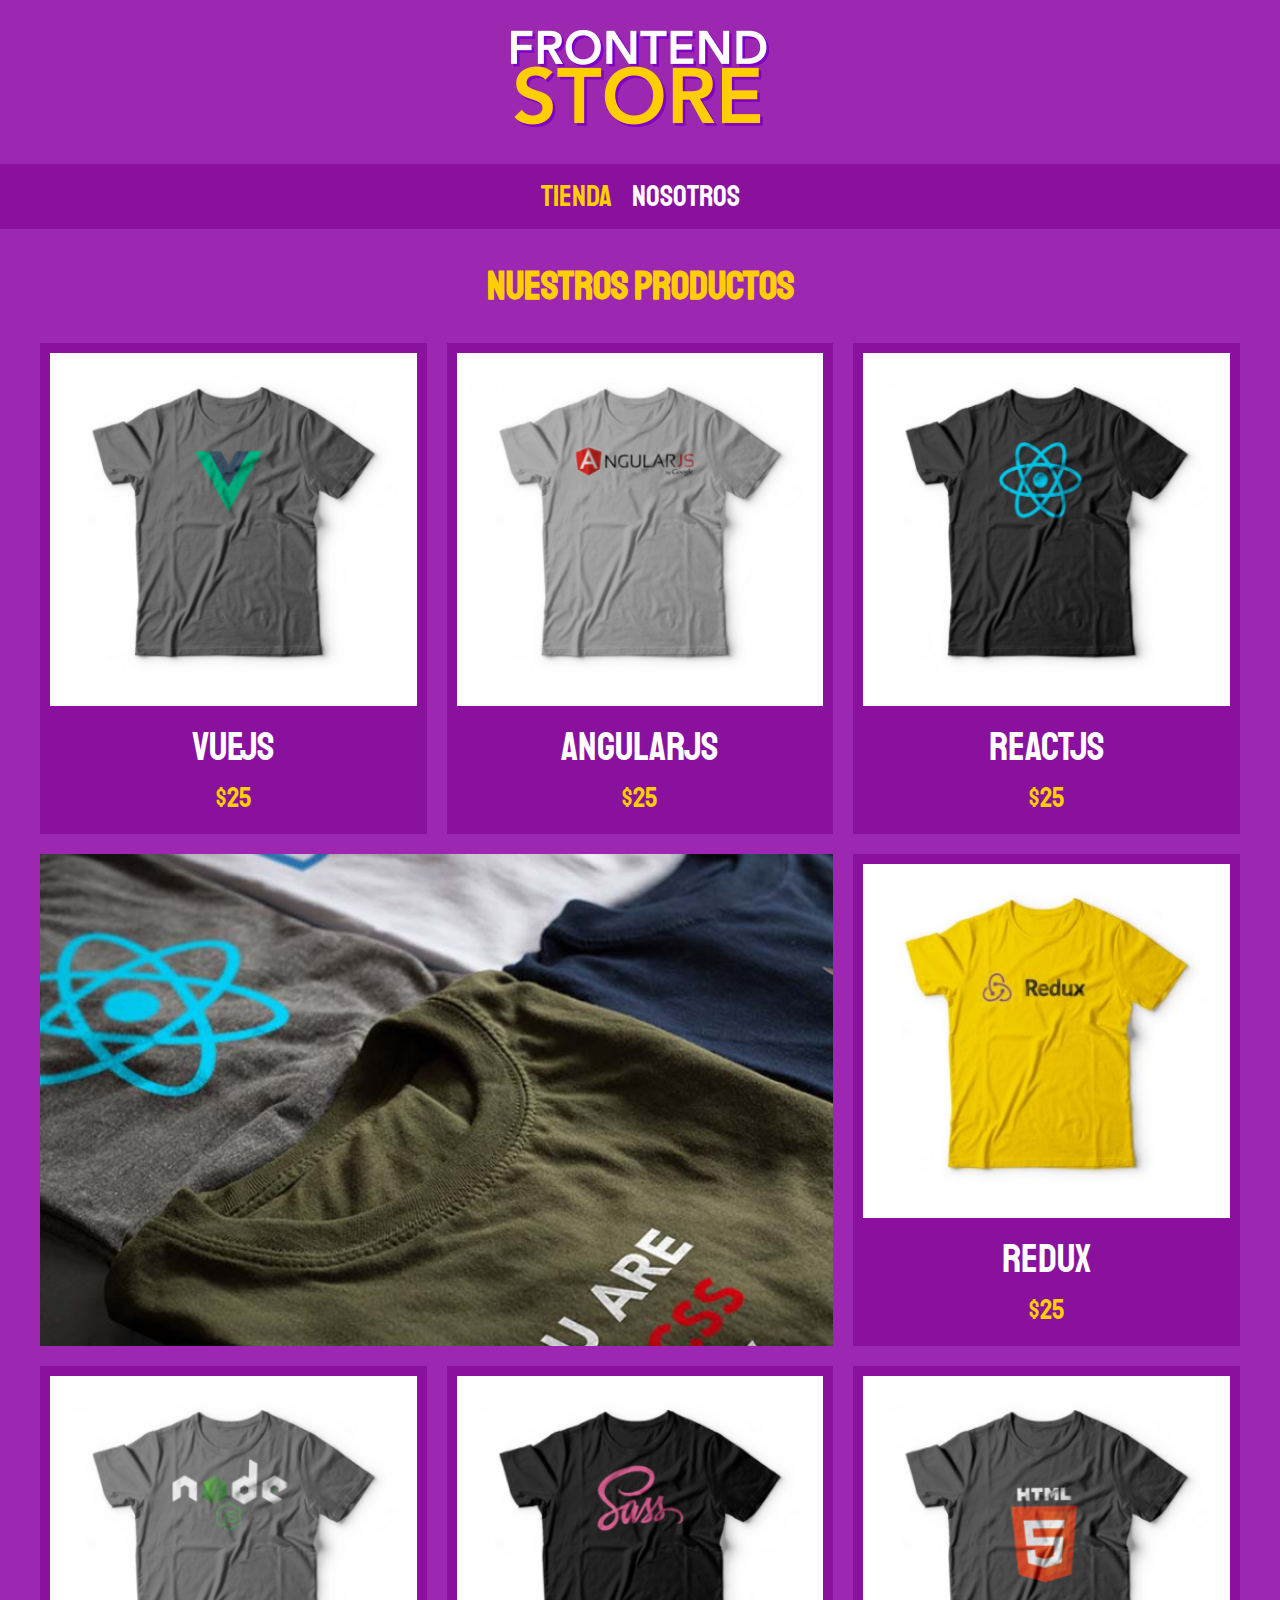
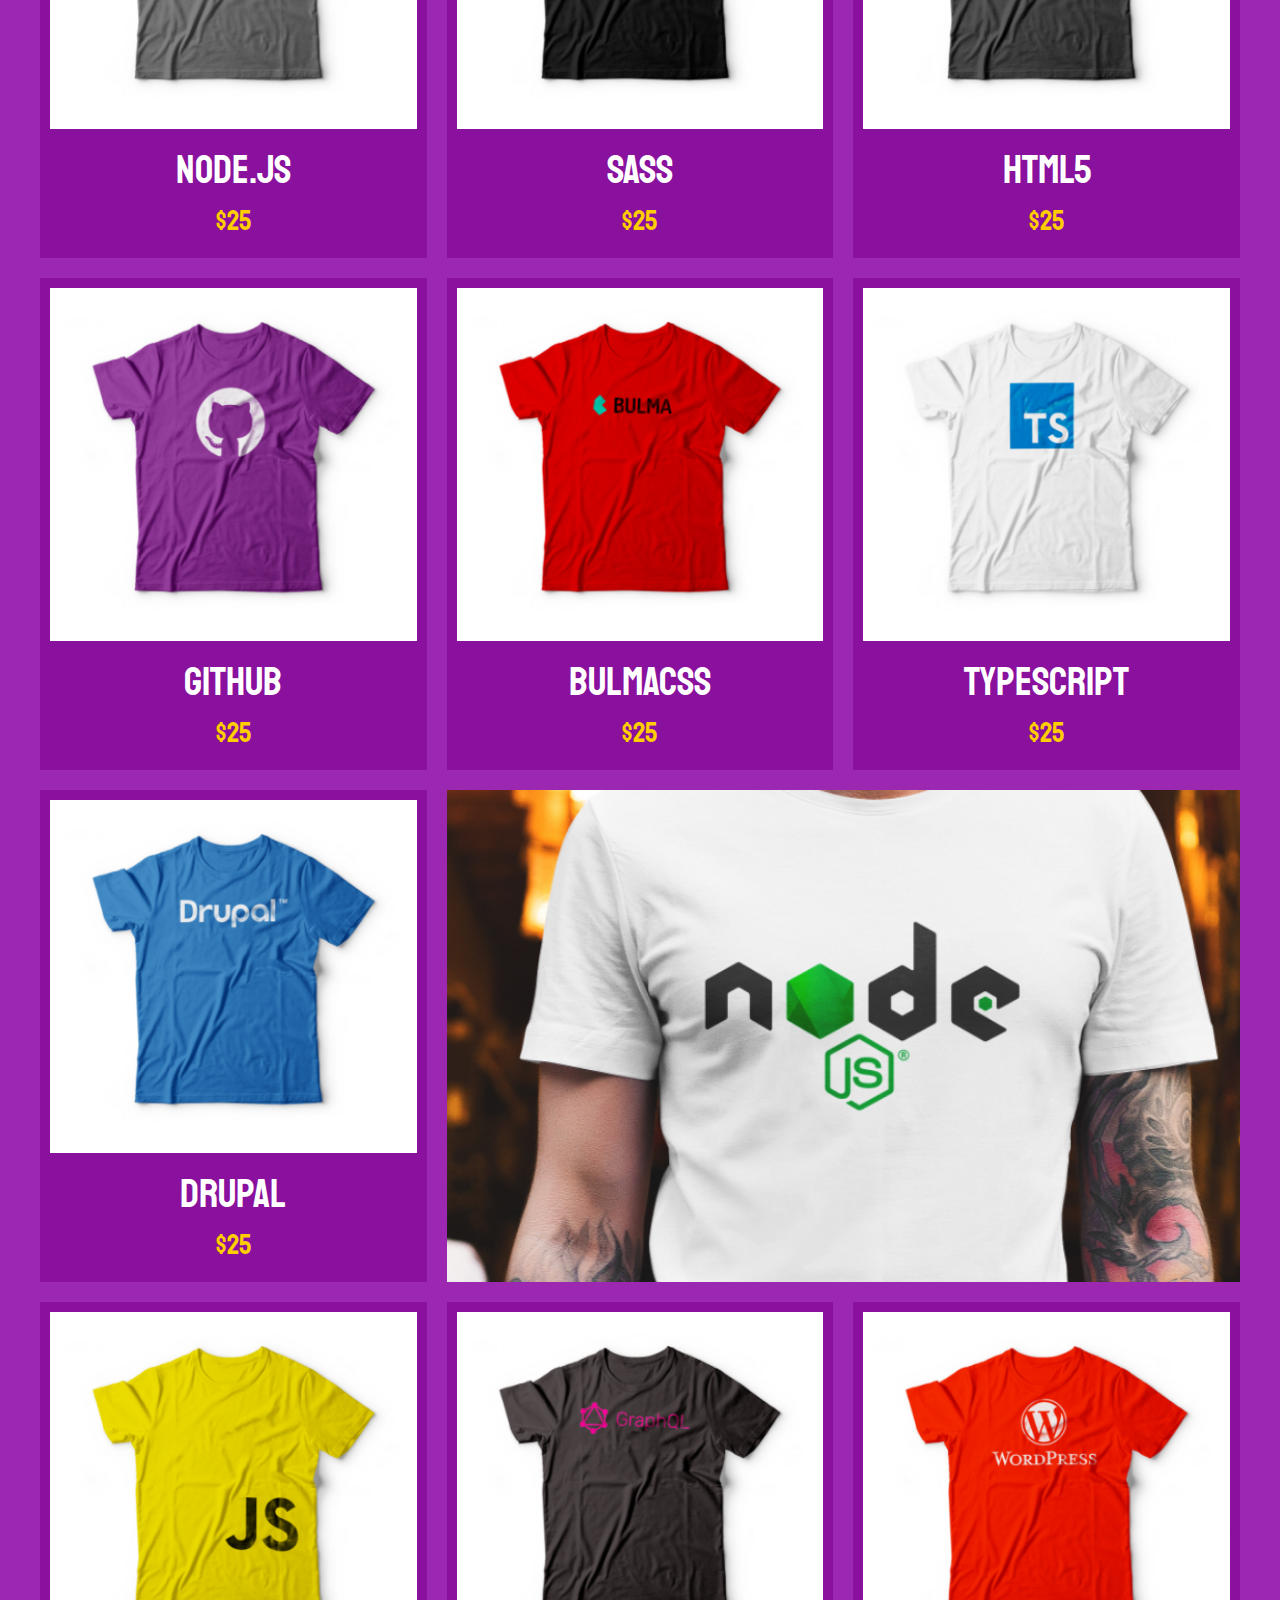
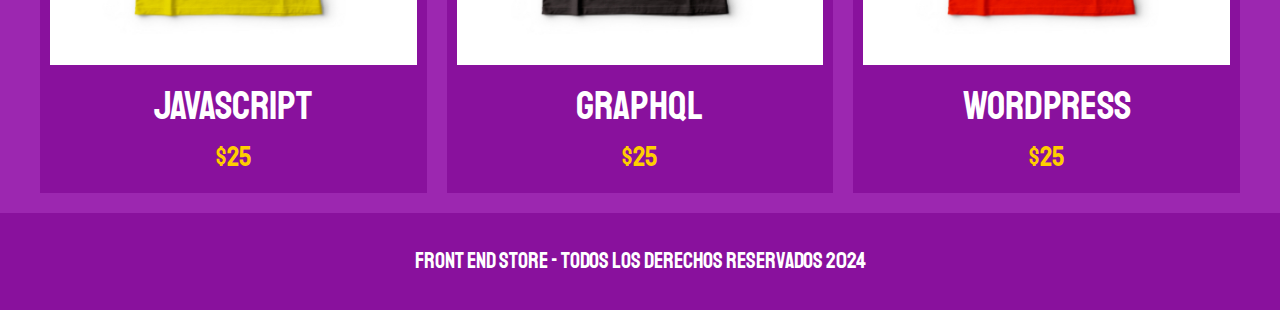
<file: FrontEndStore_inicio/index.html>
<!DOCTYPE html>
<html lang="en">
<head>
    <meta charset="UTF-8">
    <meta name="viewport" content="width=device-width, initial-scale=1.0">
    <title>FrontEnd Store</title>
    <link rel="stylesheet" href="css/normalize.css">
    <link href="https://fonts.googleapis.com/css2?family=Staatliches&display=swap" rel="stylesheet">
    <link rel="stylesheet" href="css/style.css">
</head>
<body>
    <header class="header">
        <a href="index.html">
            <img class="header__logo" src="img/logo.png" alt="Logotipo">
        </a>
    </header>

    <nav class="navegacion">
        <a class="navegacion__enlace navegacion__enlace--activo" href="index.html">Tienda</a>
        <a class="navegacion__enlace" href="nosotros.html">Nosotros</a>
    </nav>

    <main class="contenedor">
        <h1>Nuestros Productos</h1>

        <div class="grid">
            <div class="producto">
                <a href="producto.html">
                    <img class="producto__imagen" src="img/1.jpg" alt="imagen camisa">
                    <div class="producto__informacion">
                        <p class="producto__nombre">VueJS</p>
                        <p class="producto__precio">$25</p>
                    </div>
                </a>
            </div> <!--.PRODUCTO-->
            <div class="producto">
                <a href="producto.html">
                    <img class="producto__imagen" src="img/2.jpg" alt="imagen camisa">
                    <div class="producto__informacion">
                        <p class="producto__nombre">AngularJS</p>
                        <p class="producto__precio">$25</p>
                    </div>
                </a>
            </div> <!--.PRODUCTO-->
            <div class="producto">
                <a href="producto.html">
                    <img class="producto__imagen" src="img/3.jpg" alt="imagen camisa">
                    <div class="producto__informacion">
                        <p class="producto__nombre">ReactJS</p>
                        <p class="producto__precio">$25</p>
                    </div>
                </a>
            </div> <!--.PRODUCTO-->
            <div class="producto">
                <a href="producto.html">
                    <img class="producto__imagen" src="img/4.jpg" alt="imagen camisa">
                    <div class="producto__informacion">
                        <p class="producto__nombre">Redux</p>
                        <p class="producto__precio">$25</p>
                    </div>
                </a>
            </div> <!--.PRODUCTO-->
            <div class="producto">
                <a href="producto.html">
                    <img class="producto__imagen" src="img/5.jpg" alt="imagen camisa">
                    <div class="producto__informacion">
                        <p class="producto__nombre">Node.js</p>
                        <p class="producto__precio">$25</p>
                    </div>
                </a>
            </div> <!--.PRODUCTO-->
            <div class="producto">
                <a href="producto.html">
                    <img class="producto__imagen" src="img/6.jpg" alt="imagen camisa">
                    <div class="producto__informacion">
                        <p class="producto__nombre">SASS</p>
                        <p class="producto__precio">$25</p>
                    </div>
                </a>
            </div> <!--.PRODUCTO-->
            <div class="producto">
                <a href="producto.html">
                    <img class="producto__imagen" src="img/7.jpg" alt="imagen camisa">
                    <div class="producto__informacion">
                        <p class="producto__nombre">HTML5</p>
                        <p class="producto__precio">$25</p>
                    </div>
                </a>
            </div> <!--.PRODUCTO-->
            <div class="producto">
                <a href="producto.html">
                    <img class="producto__imagen" src="img/8.jpg" alt="imagen camisa">
                    <div class="producto__informacion">
                        <p class="producto__nombre">Github</p>
                        <p class="producto__precio">$25</p>
                    </div>
                </a>
            </div> <!--.PRODUCTO-->
            <div class="producto">
                <a href="producto.html">
                    <img class="producto__imagen" src="img/9.jpg" alt="imagen camisa">
                    <div class="producto__informacion">
                        <p class="producto__nombre">BulmaCSS</p>
                        <p class="producto__precio">$25</p>
                    </div>
                </a>
            </div> <!--.PRODUCTO-->
            <div class="producto">
                <a href="producto.html">
                    <img class="producto__imagen" src="img/10.jpg" alt="imagen camisa">
                    <div class="producto__informacion">
                        <p class="producto__nombre">TypeScript</p>
                        <p class="producto__precio">$25</p>
                    </div>
                </a>
            </div> <!--.PRODUCTO-->
            <div class="producto">
                <a href="producto.html">
                    <img class="producto__imagen" src="img/11.jpg" alt="imagen camisa">
                    <div class="producto__informacion">
                        <p class="producto__nombre">Drupal</p>
                        <p class="producto__precio">$25</p>
                    </div>
                </a>
            </div> <!--.PRODUCTO-->
            <div class="producto">
                <a href="producto.html">
                    <img class="producto__imagen" src="img/12.jpg" alt="imagen camisa">
                    <div class="producto__informacion">
                        <p class="producto__nombre">JavaScript</p>
                        <p class="producto__precio">$25</p>
                    </div>
                </a>
            </div> <!--.PRODUCTO-->
            <div class="producto">
                <a href="producto.html">
                    <img class="producto__imagen" src="img/13.jpg" alt="imagen camisa">
                    <div class="producto__informacion">
                        <p class="producto__nombre">GraphQL</p>
                        <p class="producto__precio">$25</p>
                    </div>
                </a>
            </div> <!--.PRODUCTO-->
            <div class="producto">
                <a href="producto.html">
                    <img class="producto__imagen" src="img/14.jpg" alt="imagen camisa">
                    <div class="producto__informacion">
                        <p class="producto__nombre">WordPress</p>
                        <p class="producto__precio">$25</p>
                    </div>
                </a>
            </div> <!--.PRODUCTO-->

            <div class="grafico grafico--camisas"></div>
            <div class="grafico grafico--node"></div>
        </div>
    </main>

    <footer class="footer">
        <p class="footer__texto">Front End Store - Todos los derechos Reservados 2024</p>
    </footer>

</body>
</html>
</file>
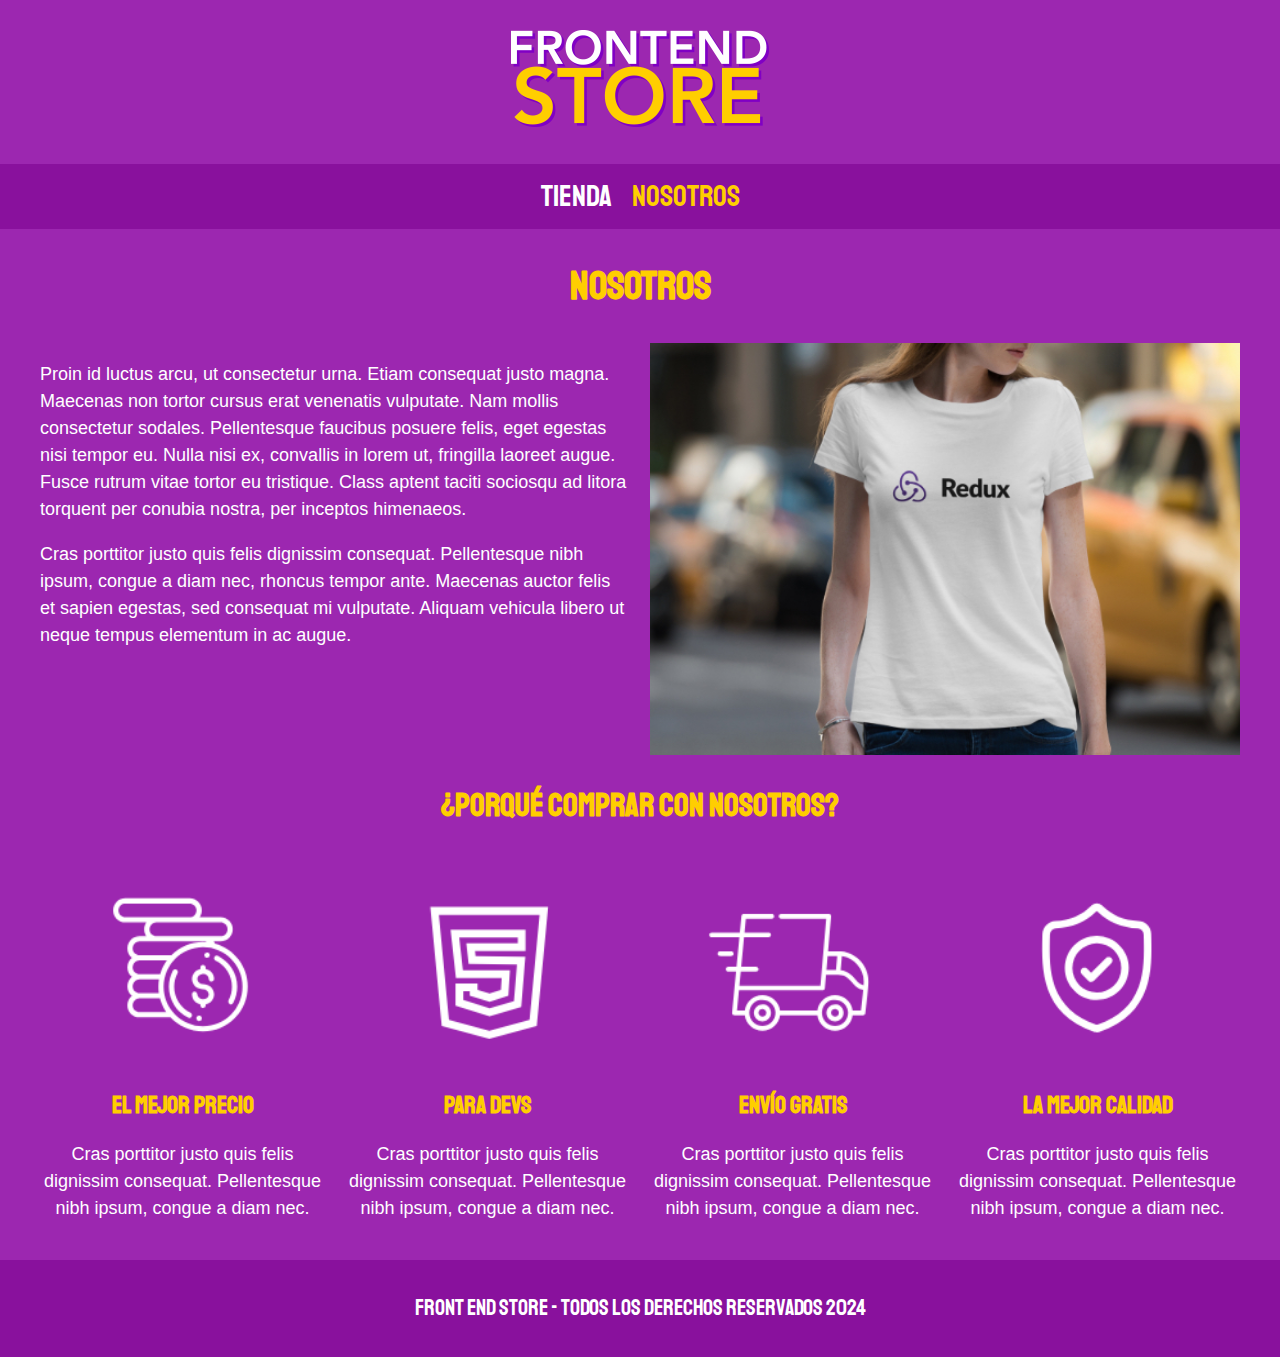
<file: FrontEndStore_inicio/nosotros.html>
<!DOCTYPE html>
<html lang="en">
<head>
    <meta charset="UTF-8">
    <meta name="viewport" content="width=device-width, initial-scale=1.0">
    <title>FrontEnd Store</title>
    <link rel="stylesheet" href="css/normalize.css">
    <link href="https://fonts.googleapis.com/css2?family=Staatliches&display=swap" rel="stylesheet">
    <link rel="stylesheet" href="css/style.css">
</head>
<body>
    <header class="header">
        <a href="index.html">
            <img class="header__logo" src="img/logo.png" alt="Logotipo">
        </a>
    </header>

    <nav class="navegacion">
        <a class="navegacion__enlace" href="index.html">Tienda</a>
        <a class="navegacion__enlace navegacion__enlace--activo" href="nosotros.html">Nosotros</a>
    </nav>

    <main class="contenedor">
        <h1>Nosotros</h1>

        <div class="nosotros">
            <div class="nosotros__contenido">
                <p>Proin id luctus arcu, ut consectetur urna. Etiam consequat justo magna. Maecenas non tortor cursus erat venenatis vulputate. Nam mollis consectetur sodales. Pellentesque faucibus posuere felis, eget egestas nisi tempor eu. Nulla nisi ex, convallis in lorem ut, fringilla laoreet augue. Fusce rutrum vitae tortor eu tristique. Class aptent taciti sociosqu ad litora torquent per conubia nostra, per inceptos himenaeos.</p>

                <p>Cras porttitor justo quis felis dignissim consequat. Pellentesque nibh ipsum, congue a diam nec, rhoncus tempor ante. Maecenas auctor felis et sapien egestas, sed consequat mi vulputate. Aliquam vehicula libero ut neque tempus elementum in ac augue.</p>


            </div>
            <img class="nosotros__imagen" src="img/nosotros.jpg" alt="imagen nosotros">
        </div>
    </main>

    <section class="contenedor comprar">
        <h2 class="comprar__titulo">¿Porqué Comprar con nosotros?</h2>
        <div class="bloques">
            <div class="bloque">
                <img class="bloque__imagen" src="img/icono_1.png" alt="porque comprar">
                <h3 class="bloque__titulo">El Mejor Precio</h3>
                <p>Cras porttitor justo quis felis dignissim consequat. Pellentesque nibh ipsum, congue a diam nec.</p>
            </div> <!--.bloque-->
            <div class="bloque">
                <img class="bloque__imagen" src="img/icono_2.png" alt="porque comprar">
                <h3 class="bloque__titulo">Para Devs</h3>
                <p>Cras porttitor justo quis felis dignissim consequat. Pellentesque nibh ipsum, congue a diam nec.</p>
            </div> <!--.bloque-->
            <div class="bloque">
                <img class="bloque__imagen" src="img/icono_3.png" alt="porque comprar">
                <h3 class="bloque__titulo">Envío Gratis</h3>
                <p>Cras porttitor justo quis felis dignissim consequat. Pellentesque nibh ipsum, congue a diam nec.</p>
            </div> <!--.bloque-->
            <div class="bloque">
                <img class="bloque__imagen" src="img/icono_4.png" alt="porque comprar">
                <h3 class="bloque__titulo">La Mejor Calidad</h3>
                <p>Cras porttitor justo quis felis dignissim consequat. Pellentesque nibh ipsum, congue a diam nec.</p>
            </div> <!--.bloque-->
        </div> <!--.bloques-->
    </section>

    <footer class="footer">
        <p class="footer__texto">Front End Store - Todos los derechos Reservados 2024</p>
    </footer>

</body>
</html>
</file>
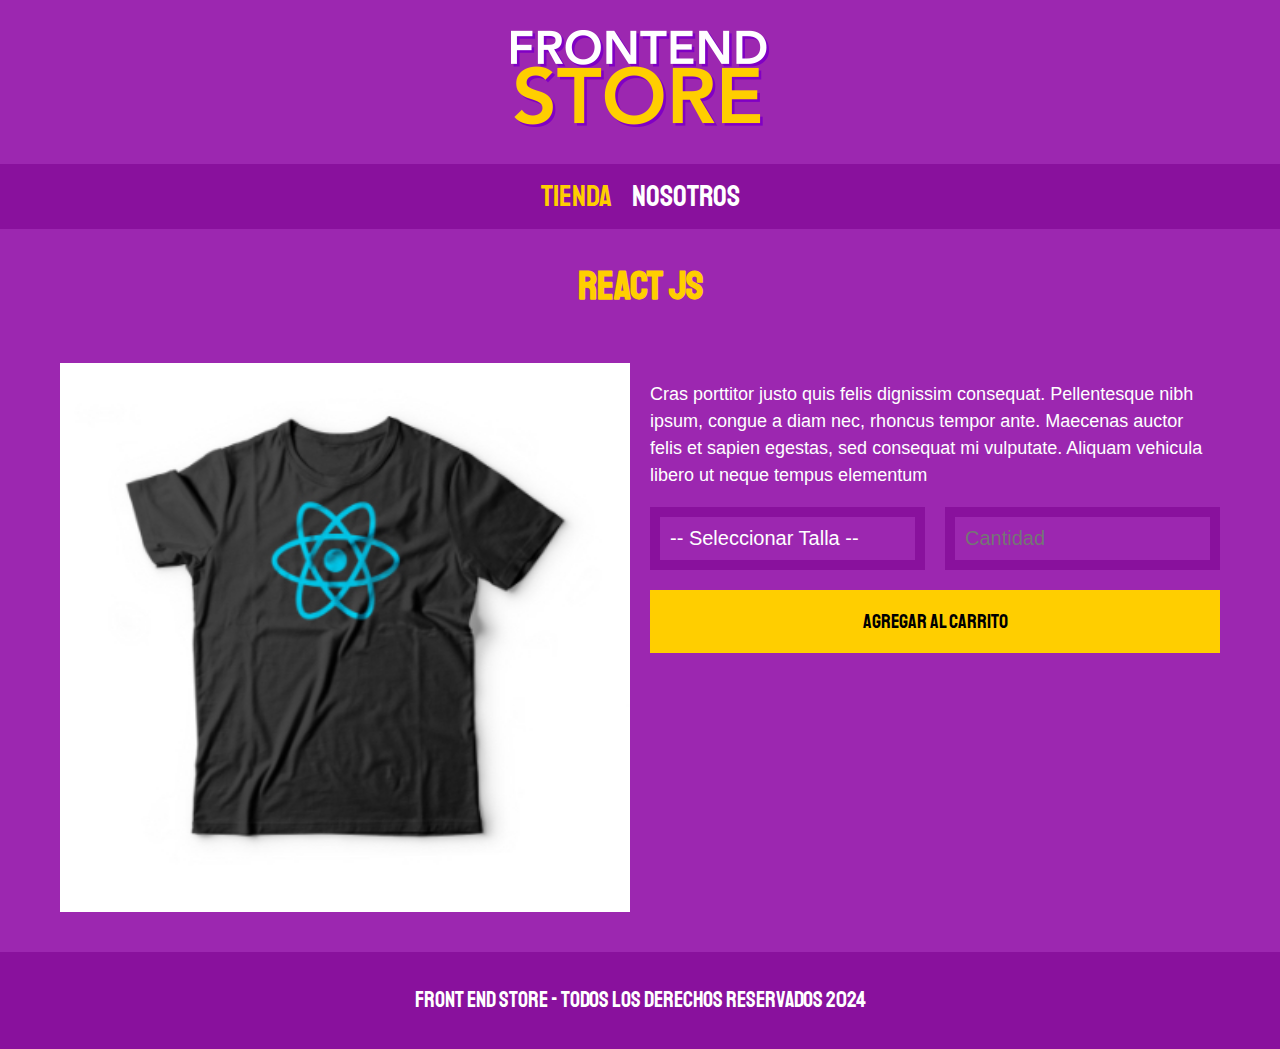
<file: FrontEndStore_inicio/producto.html>
<!DOCTYPE html>
<html lang="en">
<head>
    <meta charset="UTF-8">
    <meta name="viewport" content="width=device-width, initial-scale=1.0">
    <title>FrontEnd Store</title>
    <link rel="stylesheet" href="css/normalize.css">
    <link href="https://fonts.googleapis.com/css2?family=Staatliches&display=swap" rel="stylesheet">
    <link rel="stylesheet" href="css/style.css">
</head>
<body>
    <header class="header">
        <a href="index.html">
            <img class="header__logo" src="img/logo.png" alt="Logotipo">
        </a>
    </header>

    <nav class="navegacion">
        <a class="navegacion__enlace navegacion__enlace--activo" href="index.html">Tienda</a>
        <a class="navegacion__enlace" href="nosotros.html">Nosotros</a>
    </nav>

    <main class="contenedor">
        <h1>React JS</h1>

        <div class="camisa">
            <img class="camisa__imagen" src="img/3.jpg" alt="imagen del productoxd">

            <div class="camisa__contenido">
                <p>Cras porttitor justo quis felis dignissim consequat. Pellentesque nibh ipsum, congue a diam nec, rhoncus tempor ante. Maecenas auctor felis et sapien egestas, sed consequat mi vulputate. Aliquam vehicula libero ut neque tempus elementum</p>

                <form class="formulario">
                    <select class="formulario__campo">
                        <option disabled selected>-- Seleccionar Talla --</option>
                        <option>Chica</option>
                        <option>Mediana</option>
                        <option>Grande</option>
                    </select>
                    <input class="formulario__campo" type="number" placeholder="Cantidad" min="1">
                    <input class="formulario__submit" type="submit" value="Agregar al Carrito">
                </form>
            </div>
        </div>
    </main>

    <footer class="footer">
        <p class="footer__texto">Front End Store - Todos los derechos Reservados 2024</p>
    </footer>

</body>
</html>
</file>
<file: FrontEndStore_inicio/css/style.css>
:root {
    --primario: #9C27B0;
    --primarioOscuro: #89119D;
    --secundario: #FFCE00;
    --secundarioOscuro: rgb(233,287,7);
    --blanco: #FFF;
    --negro: #000;

    --fuentePrincipal: "Staatliches", sans-serif;
}

html {
    box-sizing: border-box;
    font-size: 62.5%;
}

*, *:before, *::after {
    box-sizing: inherit;
}

/* Globales */
body {
    background-color: var(--primario);
    font-size: 1.6rem;
    line-height: 1.5;
}

p {
    font-size: 1.8rem;
    font-family: Arial, Helvetica, sans-serif;
    color: var(--blanco);
}

a {
    text-decoration: none;
}

img {
    width: 100%;
}

.contenedor {
    max-width: 120rem;
    margin: 0 auto;
}

h1, h2, h3 {
    text-align: center;
    color: var(--secundario);
    font-family: var(--fuentePrincipal);
}

h1 {
    font-size: 4rem;
}
h2 {
    font-size: 3.2rem;
}
h3 {
    font-size: 2.4rem
}

/* Header */
.header {
    display: flex;
    justify-content: center;
}
.header__logo {
    margin: 3rem 0;
}

/* Footer */
.footer {
    background-color: var(--primarioOscuro);
    padding: 1rem 0;
    margin-top: 2rem;
}
.footer__texto {
    font-family: var(--fuentePrincipal);
    text-align: center;
    font-size: 2.2rem;
}

/* navegacion */
.navegacion {
    background-color: var(--primarioOscuro);
    padding: 1rem 0;
    display: flex;
    justify-content: center;
    gap: 2rem;  /*separacion forma nueva*/
}
.navegacion__enlace {
    font-family: var(--fuentePrincipal);
    color: var(--blanco);
    font-size: 3rem;
    /*margin-right: 2rem;*/
}
/*.navegacion__enlace:last-of-type {
    margin-right: 0;
} */
.navegacion__enlace--activo,
.navegacion__enlace:hover {
    color: var(--secundario);
}

/* Grid */
.grid {
    display: grid;
    grid-template-columns: repeat(2, 1fr);
    gap: 2rem;
}
@media (min-width: 768px) {
    .grid {
        grid-template-columns: repeat(3, 1fr);
    }
}

/* Producto */
.producto {
    background-color: var(--primarioOscuro);
    padding: 1rem;
}

.producto__nombre {
    font-size: 4rem;
}
.producto__precio {
    font-size: 2.8rem;
    color: var(--secundario);
}
.producto__nombre,
.producto__precio {
    font-family: var(--fuentePrincipal);
    margin: 1rem 0;
    text-align: center;
    line-height: 1.2;
}

/* Graficos */
.grafico {
    min-height: 30rem;
    background-repeat: no-repeat;
    background-size: cover;
    grid-column: 1 / 3;
}
.grafico--camisas {
    grid-row: 2 / 3;
    background-image: url(../img/grafico1.jpg);
}
.grafico--node {
    background-image: url(../img/grafico2.jpg);
    grid-row: 8 / 9;
}
@media (min-width: 768px) {
    .grafico--node {
        grid-row: 5 / 6;
        grid-column: 2 / 4;
    }
}

/* Nosotros */
.nosotros {
    display: grid;
    grid-template-rows: repeat(2, auto);
}
@media (min-width: 768px) {
    .nosotros {
        grid-template-columns: repeat(2, 1fr);
        column-gap: 2rem;
    }
}
.nosotros__imagen {
    grid-row: 1 / 2;
}
@media (min-width: 768px) {
    .nosotros__imagen {
        grid-column: 2 / 3;
    }
}

/* bloques */
.bloques {
    display: grid;
    grid-template-columns: repeat(2, 1fr);
    gap: 2rem;
}
@media (min-width: 768px) {
    .bloques {
        grid-template-columns: repeat(4, 1fr);
    }
}
.bloque {
    text-align: center;
}

.bloque__titulo {
    margin: 0;
}
.camisa {
    padding: 2rem;
}
/* Pagina del Producto */
@media (min-width: 768px) {
    .camisa {
        display: grid;
        grid-template-columns: repeat(2, 1fr);
        column-gap: 2rem;
    }
}

.formulario {
    display: grid;
    grid-template-columns: repeat(2, 1fr);
    gap: 2rem;
}
.formulario__campo {
    border: 1rem solid var(--primarioOscuro);
    background-color: var(--primario);
    color: var(--blanco);
    font-size: 2rem;
    font-family: Arial, Helvetica, sans-serif;
    padding: 1rem;
    appearance: none;
    min-width: 50%;
}
.formulario__submit {
    background-color: var(--secundario);
    border: none;
    font-size: 2rem;
    font-family: var(--fuentePrincipal);
    padding: 2rem;
    transition: background-color .3s ease;
    grid-column: 1 / 3;
}
.formulario__submit:hover {
    cursor: pointer;
    background-color: var(--secundarioOscuro);
}
</file>
